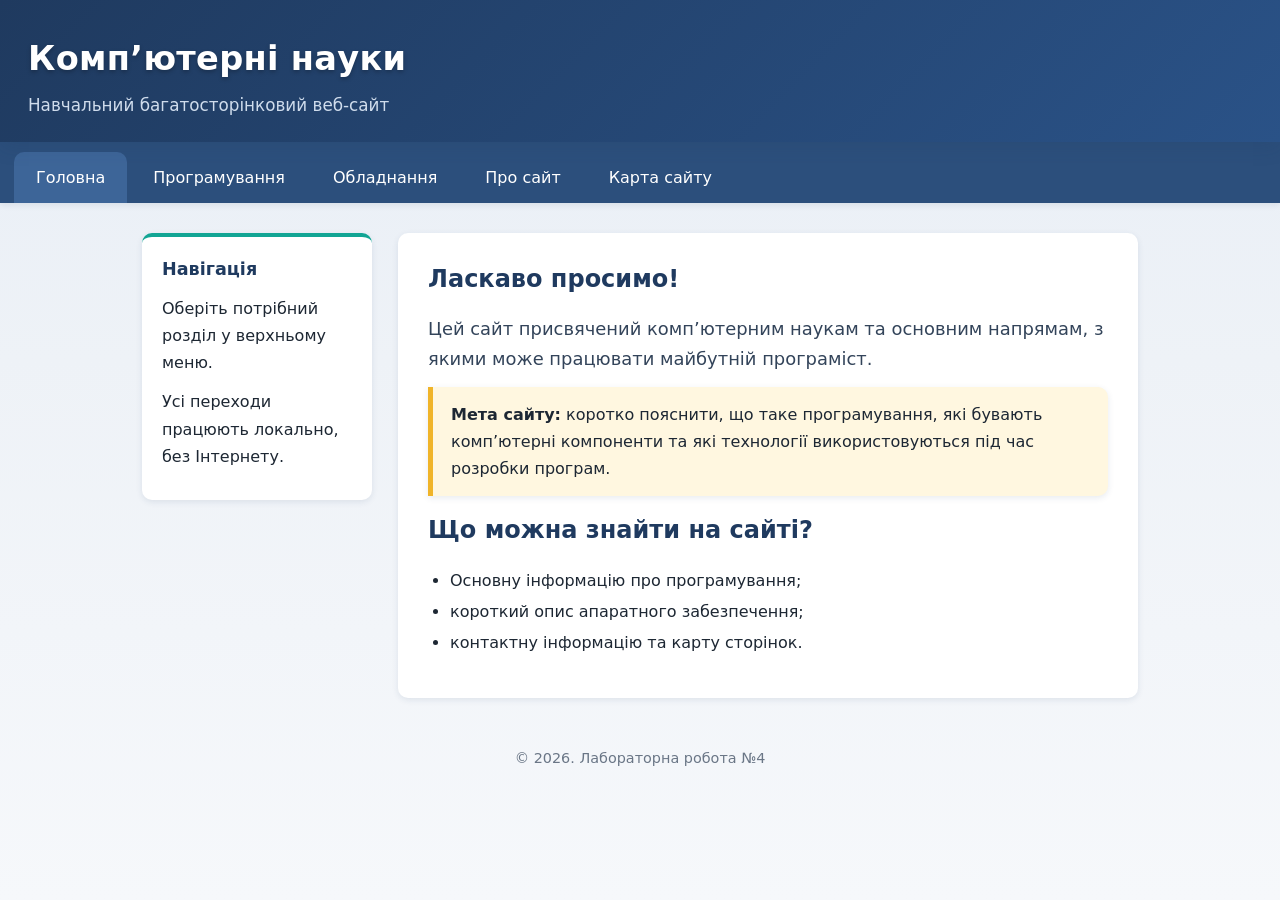
<file: index.html>
<!DOCTYPE html>
<html lang="uk">
<head>
<meta charset="UTF-8">
<meta name="viewport" content="width=device-width, initial-scale=1.0">
<title>Головна — Комп’ютерні науки</title>
<link rel="stylesheet" href="style.css">
</head>
<body>
<div id="header">
<h1>Комп’ютерні науки</h1>
<p class="subtitle">Навчальний багатосторінковий веб-сайт</p>
</div>

<div id="navigation">
<ul class="menu">
<li><a href="index.html" class="current">Головна</a></li>
<li><a href="programming.html">Програмування</a></li>
<li><a href="hardware.html">Обладнання</a></li>
<li><a href="about.html">Про сайт</a></li>
<li><a href="links.html">Карта сайту</a></li>
</ul>
</div>

<div id="page">
<div id="sidebar">
<h3>Навігація</h3>
<p>Оберіть потрібний розділ у верхньому меню.</p>
<p>Усі переходи працюють локально, без Інтернету.</p>
</div>
<div id="main">

<h2>Ласкаво просимо!</h2>
<p class="lead">Цей сайт присвячений комп’ютерним наукам та основним напрямам, з якими може працювати майбутній програміст.</p>
<div class="card goal"><b>Мета сайту:</b> коротко пояснити, що таке програмування, які бувають комп’ютерні компоненти та які технології використовуються під час розробки програм.</div>
<h2>Що можна знайти на сайті?</h2>
<ul>
<li>Основну інформацію про програмування;</li>
<li>короткий опис апаратного забезпечення;</li>
<li>контактну інформацію та карту сторінок.</li>
</ul>

</div>
</div>
<div id="footer">
© 2026. Лабораторна робота №4
</div>
</body>
</html>
</file>
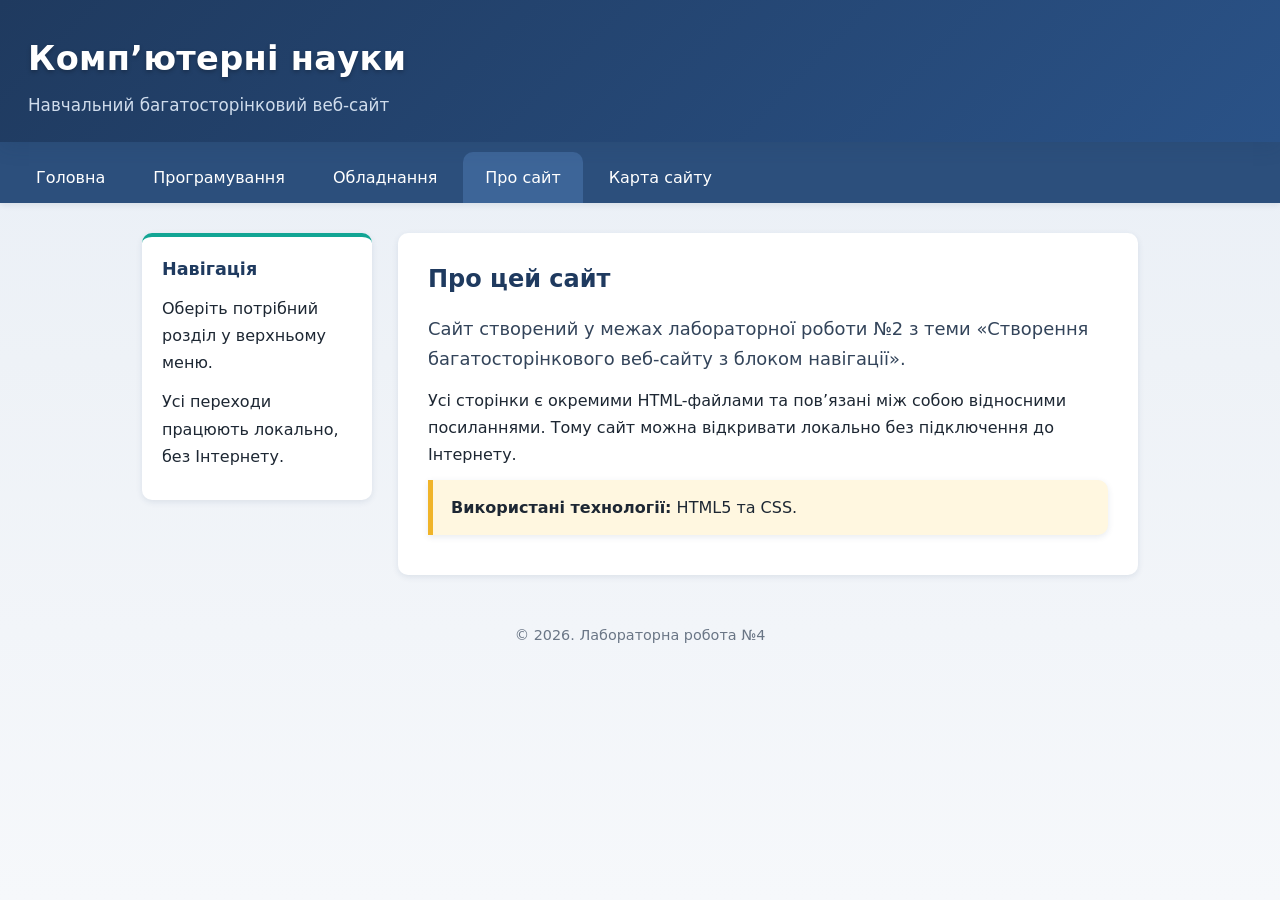
<file: about.html>
<!DOCTYPE html>
<html lang="uk">
<head>
<meta charset="UTF-8">
<meta name="viewport" content="width=device-width, initial-scale=1.0">
<title>Про сайт — Комп’ютерні науки</title>
<link rel="stylesheet" href="style.css">
</head>
<body>
<div id="header">
<h1>Комп’ютерні науки</h1>
<p class="subtitle">Навчальний багатосторінковий веб-сайт</p>
</div>

<div id="navigation">
<ul class="menu">
<li><a href="index.html">Головна</a></li>
<li><a href="programming.html">Програмування</a></li>
<li><a href="hardware.html">Обладнання</a></li>
<li><a href="about.html" class="current">Про сайт</a></li>
<li><a href="links.html">Карта сайту</a></li>
</ul>
</div>

<div id="page">
<div id="sidebar">
<h3>Навігація</h3>
<p>Оберіть потрібний розділ у верхньому меню.</p>
<p>Усі переходи працюють локально, без Інтернету.</p>
</div>
<div id="main">

<h2>Про цей сайт</h2>
<p class="lead">Сайт створений у межах лабораторної роботи №2 з теми «Створення багатосторінкового веб-сайту з блоком навігації».</p>
<p>Усі сторінки є окремими HTML-файлами та пов’язані між собою відносними посиланнями. Тому сайт можна відкривати локально без підключення до Інтернету.</p>
<div class="card goal"><b>Використані технології:</b> HTML5 та CSS.</div>

</div>
</div>
<div id="footer">
© 2026. Лабораторна робота №4
</div>
</body>
</html>
</file>
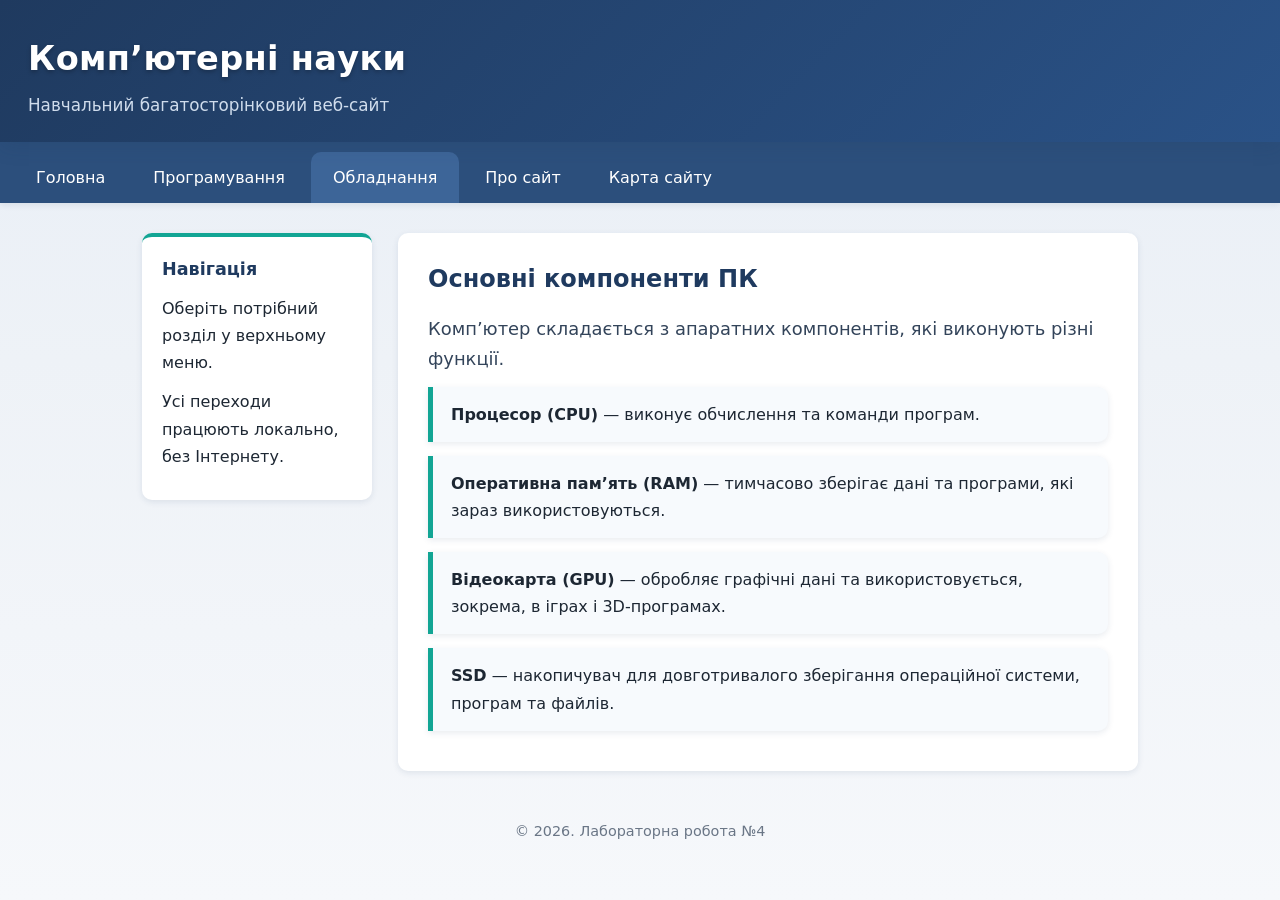
<file: hardware.html>
<!DOCTYPE html>
<html lang="uk">
<head>
<meta charset="UTF-8">
<meta name="viewport" content="width=device-width, initial-scale=1.0">
<title>Комп’ютерне обладнання — Комп’ютерні науки</title>
<link rel="stylesheet" href="style.css">
</head>
<body>
<div id="header">
<h1>Комп’ютерні науки</h1>
<p class="subtitle">Навчальний багатосторінковий веб-сайт</p>
</div>

<div id="navigation">
<ul class="menu">
<li><a href="index.html">Головна</a></li>
<li><a href="programming.html">Програмування</a></li>
<li><a href="hardware.html" class="current">Обладнання</a></li>
<li><a href="about.html">Про сайт</a></li>
<li><a href="links.html">Карта сайту</a></li>
</ul>
</div>

<div id="page">
<div id="sidebar">
<h3>Навігація</h3>
<p>Оберіть потрібний розділ у верхньому меню.</p>
<p>Усі переходи працюють локально, без Інтернету.</p>
</div>
<div id="main">

<h2>Основні компоненти ПК</h2>
<p class="lead">Комп’ютер складається з апаратних компонентів, які виконують різні функції.</p>
<div class="card"><b>Процесор (CPU)</b> — виконує обчислення та команди програм.</div>
<div class="card"><b>Оперативна пам’ять (RAM)</b> — тимчасово зберігає дані та програми, які зараз використовуються.</div>
<div class="card"><b>Відеокарта (GPU)</b> — обробляє графічні дані та використовується, зокрема, в іграх і 3D-програмах.</div>
<div class="card"><b>SSD</b> — накопичувач для довготривалого зберігання операційної системи, програм та файлів.</div>

</div>
</div>
<div id="footer">
© 2026. Лабораторна робота №4
</div>
</body>
</html>
</file>
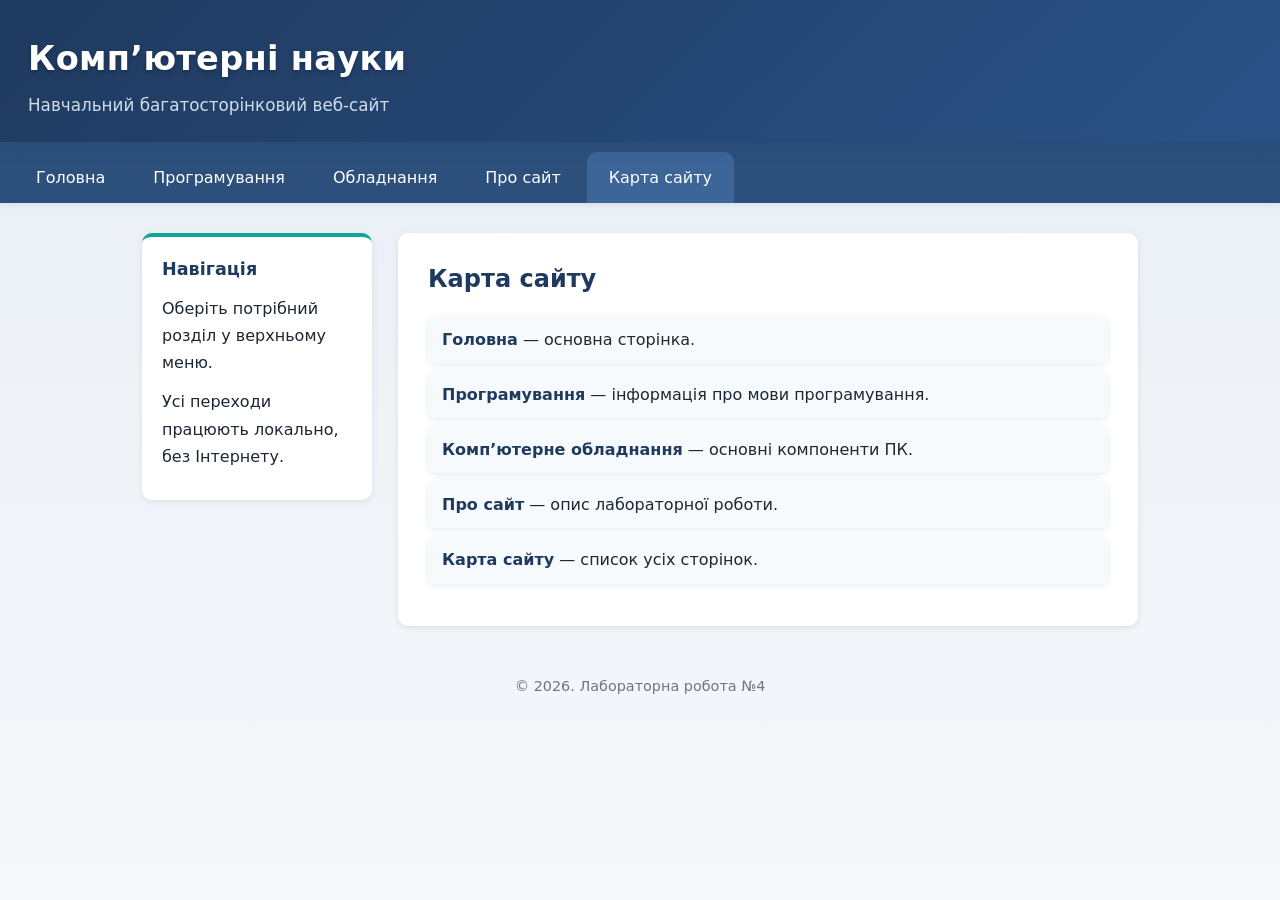
<file: links.html>
<!DOCTYPE html>
<html lang="uk">
<head>
<meta charset="UTF-8">
<meta name="viewport" content="width=device-width, initial-scale=1.0">
<title>Карта сайту — Комп’ютерні науки</title>
<link rel="stylesheet" href="style.css">
</head>
<body>
<div id="header">
<h1>Комп’ютерні науки</h1>
<p class="subtitle">Навчальний багатосторінковий веб-сайт</p>
</div>

<div id="navigation">
<ul class="menu">
<li><a href="index.html">Головна</a></li>
<li><a href="programming.html">Програмування</a></li>
<li><a href="hardware.html">Обладнання</a></li>
<li><a href="about.html">Про сайт</a></li>
<li><a href="links.html" class="current">Карта сайту</a></li>
</ul>
</div>

<div id="page">
<div id="sidebar">
<h3>Навігація</h3>
<p>Оберіть потрібний розділ у верхньому меню.</p>
<p>Усі переходи працюють локально, без Інтернету.</p>
</div>
<div id="main">

<h2>Карта сайту</h2>
<ul class="sitemap">
<li><a href="index.html">Головна</a> — основна сторінка.</li>
<li><a href="programming.html">Програмування</a> — інформація про мови програмування.</li>
<li><a href="hardware.html">Комп’ютерне обладнання</a> — основні компоненти ПК.</li>
<li><a href="about.html">Про сайт</a> — опис лабораторної роботи.</li>
<li><a href="links.html">Карта сайту</a> — список усіх сторінок.</li>
</ul>

</div>
</div>
<div id="footer">
© 2026. Лабораторна робота №4
</div>
</body>
</html>
</file>
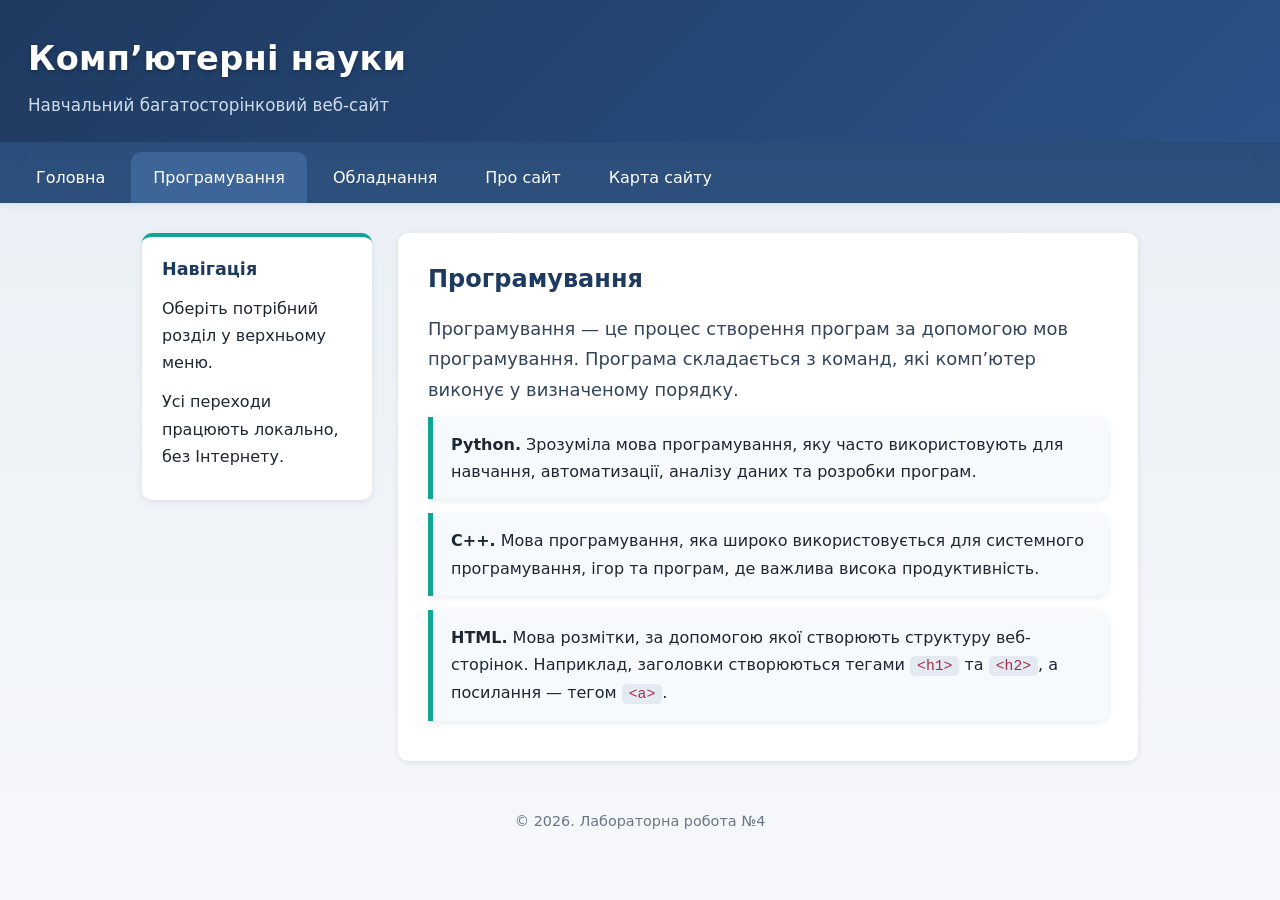
<file: programming.html>
<!DOCTYPE html>
<html lang="uk">
<head>
<meta charset="UTF-8">
<meta name="viewport" content="width=device-width, initial-scale=1.0">
<title>Програмування — Комп’ютерні науки</title>
<link rel="stylesheet" href="style.css">
</head>
<body>
<div id="header">
<h1>Комп’ютерні науки</h1>
<p class="subtitle">Навчальний багатосторінковий веб-сайт</p>
</div>

<div id="navigation">
<ul class="menu">
<li><a href="index.html">Головна</a></li>
<li><a href="programming.html" class="current">Програмування</a></li>
<li><a href="hardware.html">Обладнання</a></li>
<li><a href="about.html">Про сайт</a></li>
<li><a href="links.html">Карта сайту</a></li>
</ul>
</div>

<div id="page">
<div id="sidebar">
<h3>Навігація</h3>
<p>Оберіть потрібний розділ у верхньому меню.</p>
<p>Усі переходи працюють локально, без Інтернету.</p>
</div>
<div id="main">

<h2>Програмування</h2>
<p class="lead">Програмування — це процес створення програм за допомогою мов програмування. Програма складається з команд, які комп’ютер виконує у визначеному порядку.</p>
<div class="card"><b>Python.</b> Зрозуміла мова програмування, яку часто використовують для навчання, автоматизації, аналізу даних та розробки програм.</div>
<div class="card"><b>C++.</b> Мова програмування, яка широко використовується для системного програмування, ігор та програм, де важлива висока продуктивність.</div>
<div class="card"><b>HTML.</b> Мова розмітки, за допомогою якої створюють структуру веб-сторінок. Наприклад, заголовки створюються тегами <code>&lt;h1&gt;</code> та <code>&lt;h2&gt;</code>, а посилання — тегом <code>&lt;a&gt;</code>.</div>

</div>
</div>
<div id="footer">
© 2026. Лабораторна робота №4
</div>
</body>
</html>
</file>
<file: style.css>
/* ===== Лабораторна робота №4: стилі сайту ===== */

/* ---------- Змінні ---------- */
:root {
  --navy: #1f3a5f;
  --blue: #2c4f7c;
  --blue-light: #3d6598;
  --gold: #f0b429;
  --gold-dark: #d99a0b;
  --teal: #12a594;
  --bg: #eef2f7;
  --ink: #1d2733;
  --shadow-sm: 0 2px 6px rgba(31, 58, 95, 0.10);
  --shadow-md: 0 6px 18px rgba(31, 58, 95, 0.14);
  --ease: cubic-bezier(0.4, 0, 0.2, 1);
}

/* ---------- 1. Селектори HTML-елементів ---------- */
* { box-sizing: border-box; }
html { scroll-behavior: smooth; }
body {
  margin: 0;
  font-family: "Segoe UI", system-ui, Arial, sans-serif;
  font-size: 16px;
  line-height: 1.7;
  color: var(--ink);
  background: linear-gradient(180deg, #e8eef6 0%, var(--bg) 40%, #f6f8fb 100%);
  background-attachment: fixed;
}
h1 { margin: 0 0 4px; font-size: 2.1rem; letter-spacing: 0.3px; }
h2 { margin: 0 0 14px; font-size: 1.5rem; color: var(--navy); }
h3 { margin: 0 0 10px; font-size: 1.1rem; color: var(--navy); }
p  { margin: 0 0 12px; }
ul { padding-left: 22px; }
li { margin-bottom: 4px; }
code {
  background-color: #e4eaf2;
  color: #a1304a;
  padding: 2px 7px;
  border-radius: 5px;
  font-family: Consolas, "Courier New", monospace;
  font-size: 0.92em;
}

/* ---------- 2. ID-селектори (структура сторінки) ---------- */
#header {
  background: linear-gradient(135deg, var(--navy) 0%, #2a5287 100%);
  color: #ffffff;
  padding: 30px 28px 22px;
  box-shadow: var(--shadow-md);
  position: relative;
  z-index: 2;
}
#header h1 { color: #ffffff; text-shadow: 0 2px 4px rgba(0, 0, 0, 0.25); }

#navigation {
  background-color: var(--blue);
  padding: 10px 14px 0;               /* місце, щоб пункт мав куди підскочити */
  box-shadow: var(--shadow-sm);
  position: relative;
  z-index: 1;
}

#page {
  display: flex;
  align-items: flex-start;
  gap: 26px;
  max-width: 1040px;
  margin: 30px auto;
  padding: 0 22px;
}
#sidebar {
  flex: 0 0 230px;
  background-color: #ffffff;
  border-top: 4px solid var(--teal);
  border-radius: 10px;
  padding: 18px 20px;
  box-shadow: var(--shadow-sm);       /* невелика тінь */
  transition: box-shadow 0.3s var(--ease), transform 0.3s var(--ease);
}
#sidebar:hover { box-shadow: var(--shadow-md); transform: translateY(-2px); }

#main {
  flex: 1;
  min-width: 0;
  background-color: #ffffff;
  border-radius: 10px;
  padding: 26px 30px;
  box-shadow: var(--shadow-sm);       /* невелика тінь */
  animation: fadeUp 0.6s var(--ease) both;
}
#footer {
  text-align: center;
  color: #6a7686;
  font-size: 0.9rem;
  padding: 18px 12px 36px;
}

/* ---------- 3. Класи ---------- */
.subtitle { margin: 0; color: #cfdcec; font-size: 1.05rem; }

/* Меню */
.menu {
  list-style: none;                   /* без маркерів */
  margin: 0;
  padding: 0;
  display: flex;                      /* в один рядок */
  flex-wrap: wrap;
  gap: 4px;
}
.menu li { margin: 0; }
.menu a {
  display: block;
  padding: 12px 22px;
  color: #ffffff;
  text-decoration: none;
  border-radius: 10px 10px 0 0;
  transition: background-color 0.3s var(--ease), color 0.3s var(--ease),
              transform 0.3s var(--ease), box-shadow 0.3s var(--ease);
}
.menu a.current { background-color: var(--blue-light); }
.menu a:hover {
  background-color: var(--gold);      /* фон при наведенні */
  color: var(--navy);                 /* колір тексту при наведенні */
  transform: translateY(-4px);        /* підскакує вгору */
  box-shadow: 0 -2px 10px rgba(0, 0, 0, 0.18);
}
.menu a:active {
  background-color: var(--gold-dark); /* фон при натисканні */
  color: #000000;
  transform: translateY(0);
}
.menu a:focus-visible { outline: 3px solid #ffffff; outline-offset: -3px; }

.lead { font-size: 1.12rem; color: #33445a; }

.card {
  background-color: #f7fafd;
  border-left: 5px solid var(--teal);
  border-radius: 0 10px 10px 0;
  padding: 14px 18px;
  margin-bottom: 14px;
  box-shadow: var(--shadow-sm);       /* невелика тінь */
  transition: transform 0.3s var(--ease), box-shadow 0.3s var(--ease);
}
.card:hover {
  transform: translateY(-3px);
  box-shadow: var(--shadow-md);
}
.goal {
  background-color: #fff7e0;
  border-left-color: var(--gold);
}

.sitemap { list-style: none; padding-left: 0; }
.sitemap li {
  padding: 10px 14px;
  margin-bottom: 8px;
  background-color: #f7fafd;
  border-radius: 8px;
  box-shadow: var(--shadow-sm);
  transition: transform 0.3s var(--ease), box-shadow 0.3s var(--ease);
}
.sitemap li:hover { transform: translateX(6px); box-shadow: var(--shadow-md); }
.sitemap a {
  color: var(--navy);
  font-weight: bold;
  text-decoration: none;
  transition: color 0.3s var(--ease);
}
.sitemap a:hover { color: var(--gold-dark); }

/* ---------- Анімація появи ---------- */
@keyframes fadeUp {
  from { opacity: 0; transform: translateY(14px); }
  to   { opacity: 1; transform: translateY(0); }
}

/* ---------- Адаптивність ---------- */
@media (max-width: 700px) {
  #page { flex-direction: column; align-items: stretch; }
  #sidebar { flex: none; width: 100%; }
  #main { padding: 20px; }
  h1 { font-size: 1.6rem; }
  .menu a { padding: 10px 14px; }
}

/* Для користувачів, які вимкнули анімації */
@media (prefers-reduced-motion: reduce) {
  * { animation: none !important; transition: none !important; }
}
</file>
